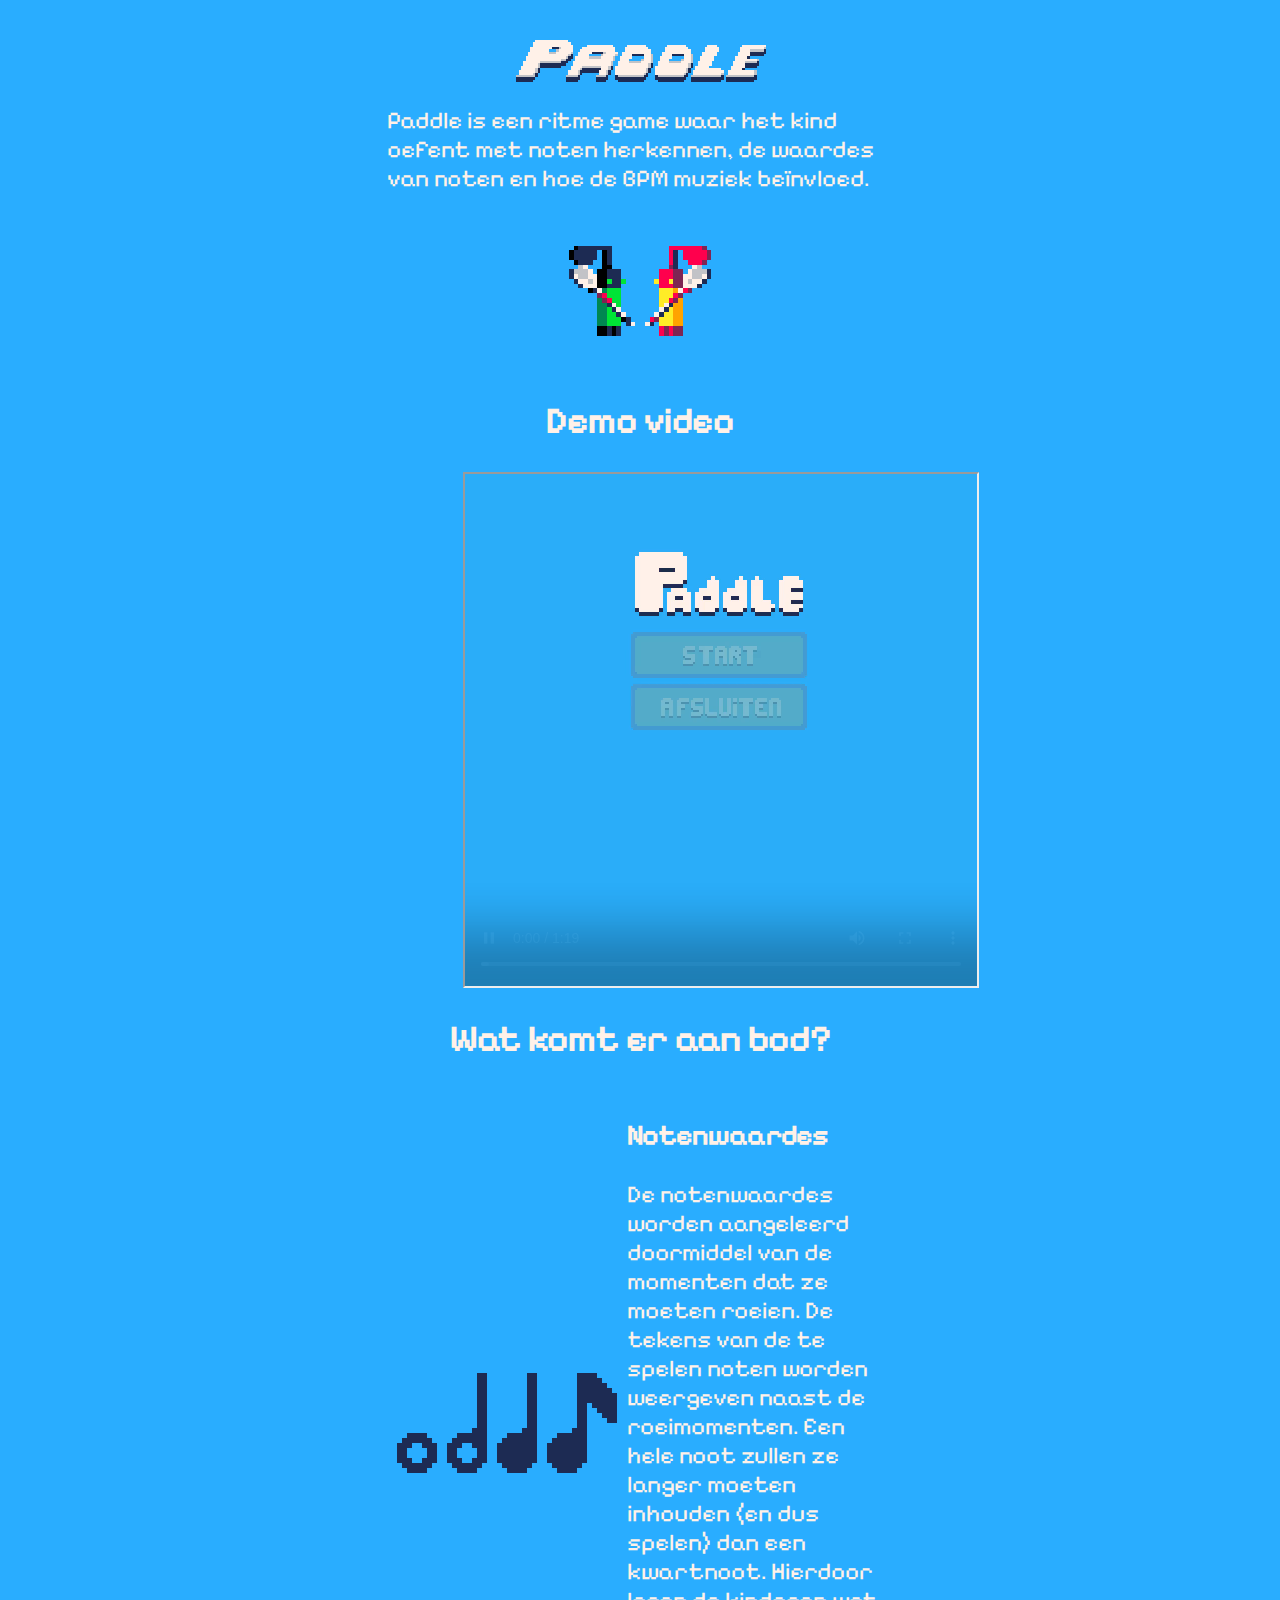
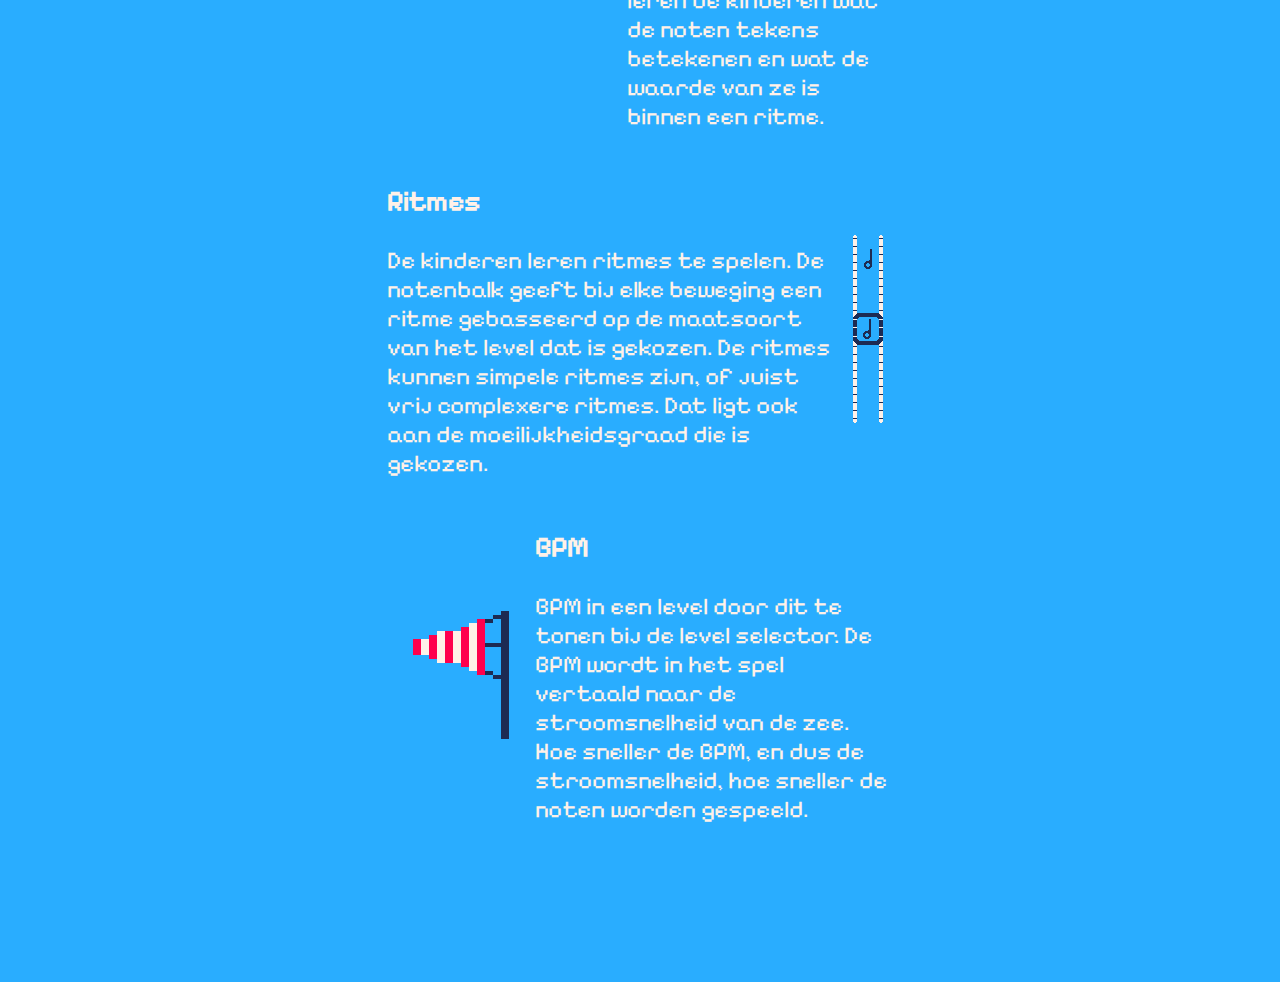
<file: index.html>
<!DOCTYPE html>
<html lang="en">
<head>
    <meta charset="UTF-8">
    <meta name="viewport" content="width=device-width, initial-scale=1.0">
    <link rel="stylesheet" href="src/style.css">
    <link rel="shortcut icon" href="src/img/logo.svg" type="image/x-icon">
    <title>Paddle</title>
    
    
</head>
<body>
    <main>
        <img id="paddle" src="src/img/paddle.svg" alt="paddle logo">
        <p>           
            Paddle is een ritme game waar het kind oefent met noten herkennen, de waardes van noten en hoe de BPM muziek beïnvloed.
        </p>
        <img id="nootjes" src="src/img/nootjes.svg" alt="">
        <h2>
            Demo video
        </h2>
        <iframe class="oneVisual" width="512" height="512" src="src/video/paddleDemo.mp4"></iframe> </iframe>
        <h2>
            Wat komt er aan bod?
        </h2>
        <div class="visualPlusText">
            <img src="src/img/noten.svg" alt="">
            <div>
                <h3>Notenwaardes</h3>
                <p>
                    De notenwaardes worden aangeleerd doormiddel van de momenten dat ze moeten roeien. De tekens van de te spelen noten worden weergeven naast de roeimomenten. Een hele noot zullen ze langer moeten inhouden (en dus spelen) dan een kwartnoot. Hierdoor leren de kinderen wat de noten tekens betekenen en wat de waarde van ze is binnen een ritme.
                </p>
            </div>

        </div>
        
        <div class="visualPlusText">
            <div>
                <h3>Ritmes</h3>
                <p>
                    De kinderen leren ritmes te spelen. De notenbalk geeft bij elke beweging een ritme gebasseerd op de maatsoort van het level dat is gekozen. De ritmes kunnen simpele ritmes zijn, of juist vrij complexere ritmes. Dat ligt ook aan de moeilijkheidsgraad die is gekozen.
                </p>
            </div>
            <img id="notebar" src="src/img/notebar.svg" alt="">   
        </div>

        <div class="visualPlusText">
            <img id="windsok" src="src/img/windsok.svg" alt="">
            <div>
                <h3>BPM</h3>
                <p>
                    BPM in een level door dit te tonen bij de level selector. De BPM wordt in het spel vertaald naar de stroomsnelheid van de zee. Hoe sneller de BPM, en dus de stroomsnelheid, hoe sneller de noten worden gespeeld.
                </p>
            </div>
        </div>
    </main>
    <footer>
        
</html>
</file>
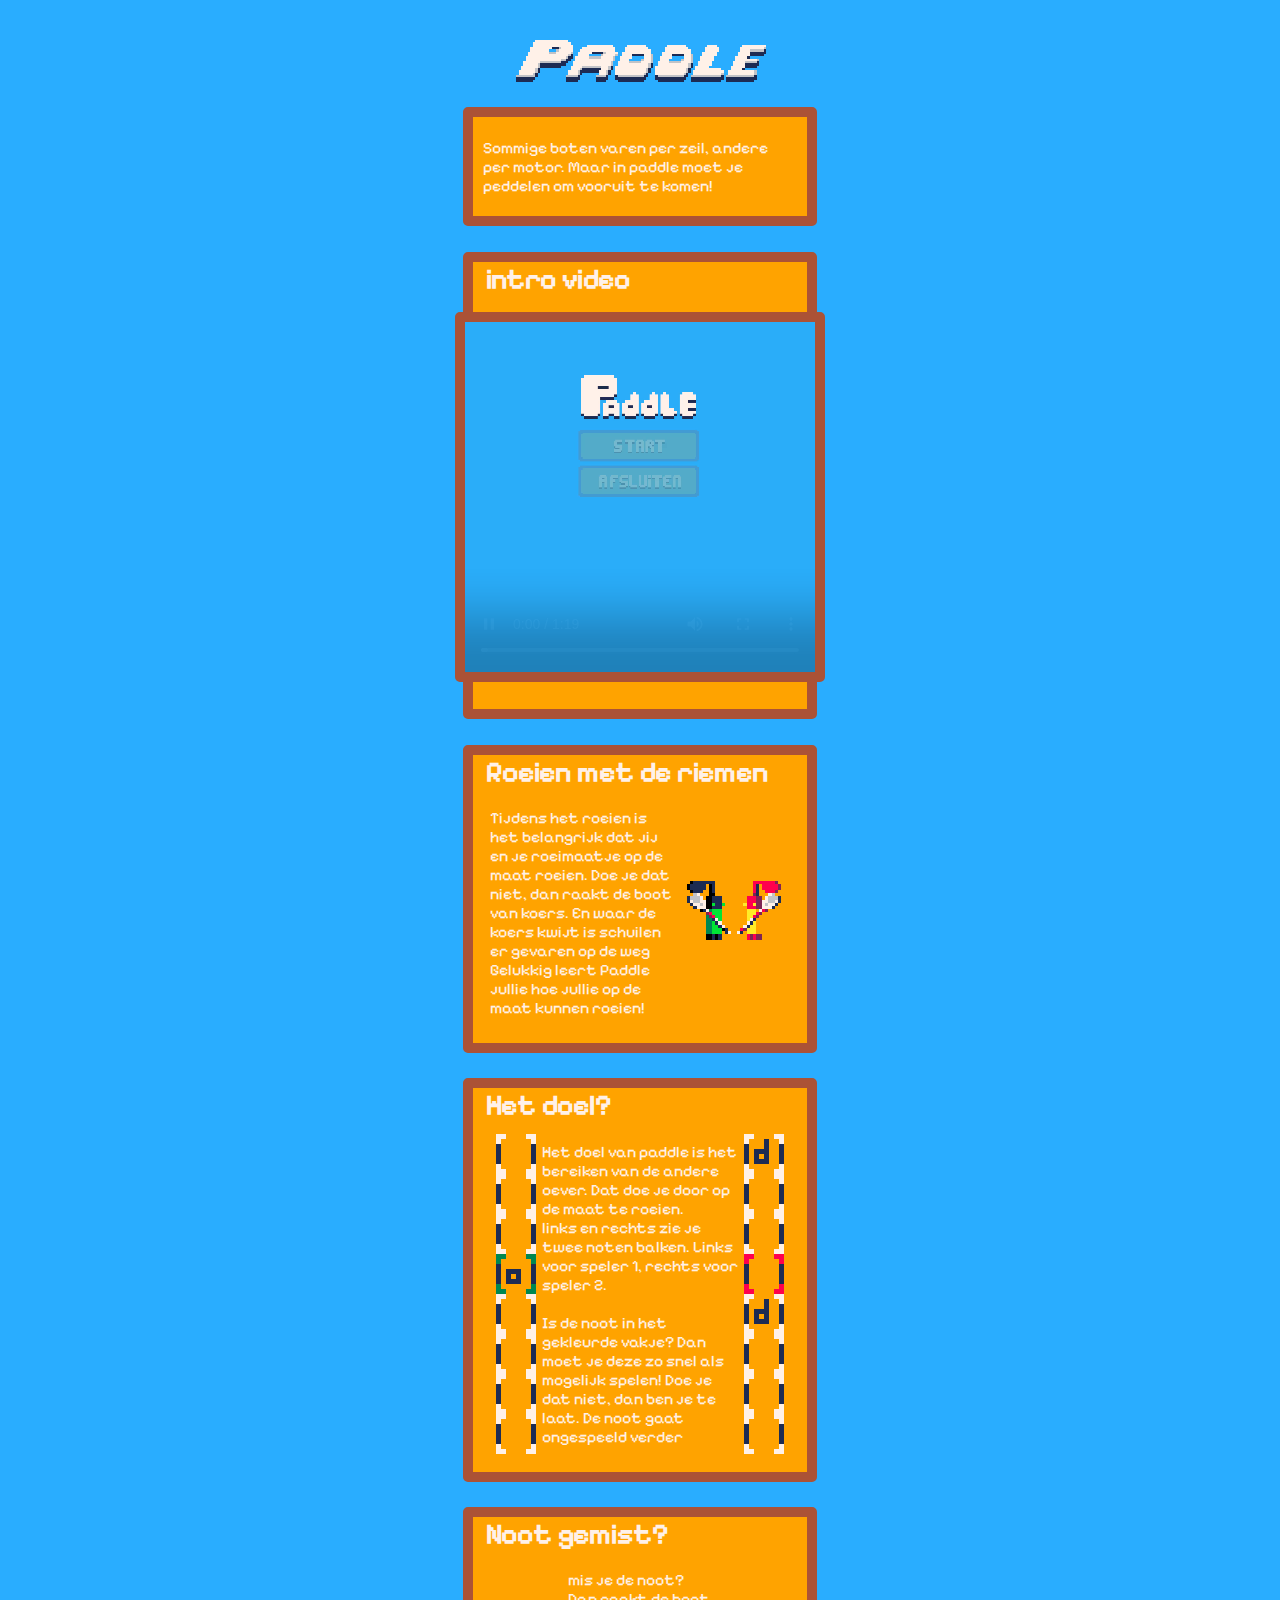
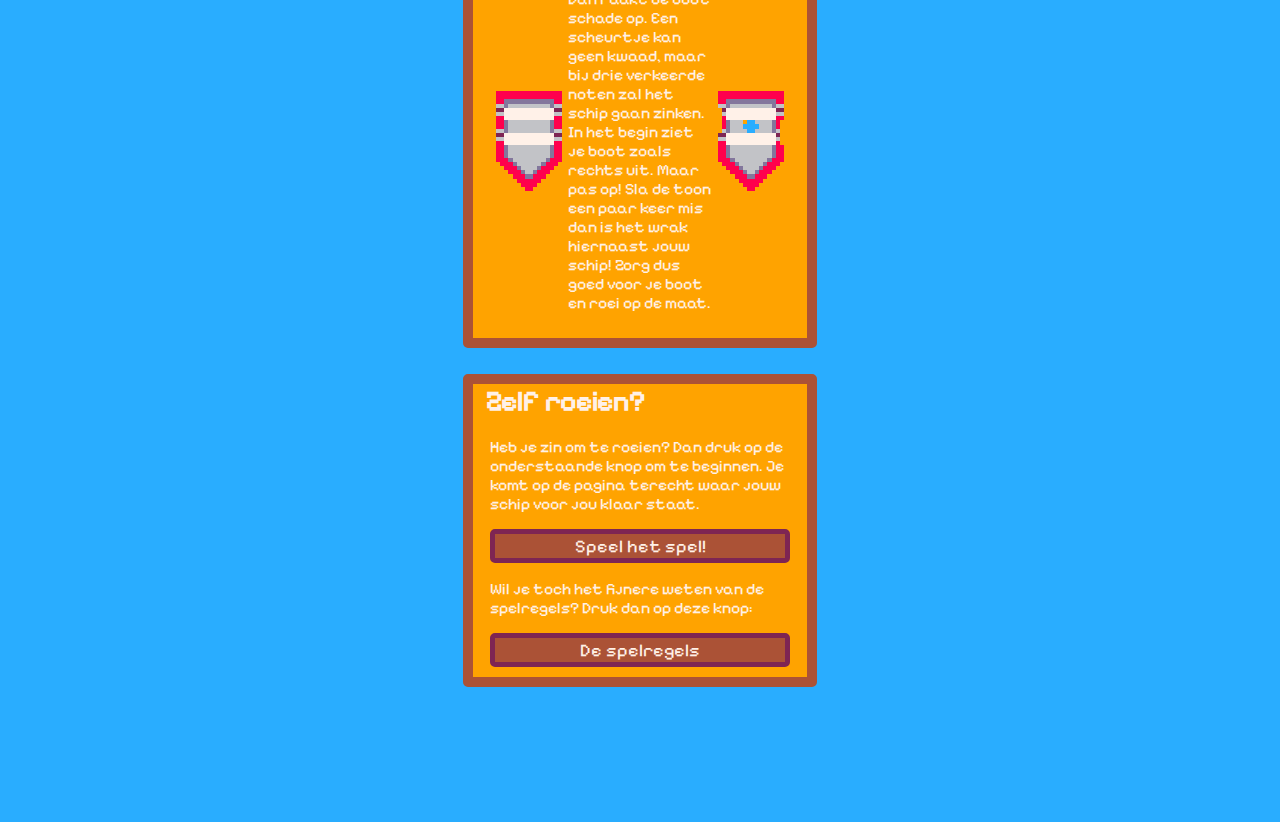
<file: Websitefiles/index.html>
<!DOCTYPE html>
<html lang="en">
<head>
    <meta charset="UTF-8">
    <meta name="viewport" content="width=device-width, initial-scale=1.0">
    <link rel="stylesheet" href="src/style.css?version=4">
    <link rel="shortcut icon" href="src/img/logo.svg" type="image/x-icon">
    <title>Paddle</title>
    
    
</head>
<body>
    <main>
        <img id="paddle" src="src/img/paddle.svg" alt="paddle logo">
        <div class="visualPlusText">
            <p>           
                Sommige boten varen per zeil, andere per motor. Maar in paddle moet je peddelen om vooruit te komen!
            </p>            
        </div>
        <div class="headerBubble">
            <h3>intro video</h3>
            <iframe class="video" width="350" height="350" src="src/video/paddleDemo.mp4"></iframe> </iframe>
        </div>

        <div class="headerBubble">
            <h3>Roeien met de riemen</h3>
            <div class="visualPlusTextNoBackground">
                <p>
                    Tijdens het roeien is het belangrijk dat jij en je roeimaatje op de maat roeien. Doe je dat niet, dan raakt de boot van koers. En waar de koers kwijt is schuilen er gevaren op de weg
                     Gelukkig leert Paddle jullie hoe jullie op de maat kunnen roeien!
                </p>
                <img src="src/img/nootjes.svg" alt="">
            </div>
        </div>

        <div class="headerBubble">
            <h3>Het doel?</h3>
            <div class="visualPlusTextNoBackground">
                <img id="notebar" src="src/img/noteBarOnTime.svg" alt="">
                <p>
                    Het doel van paddle is het bereiken van de andere oever. Dat doe je door op de maat te roeien. <br>
                    links en rechts zie je twee noten balken. Links voor speler 1, rechts voor speler 2. <br><br>
                    Is de noot in het gekleurde vakje? Dan moet je deze zo snel als mogelijk spelen! Doe je dat niet, dan ben je te laat. De noot gaat ongespeeld verder
                </p>
                <img id="notebar" src="src/img/noteBarTooLate.svg" alt="">
            </div>
        </div>

        <div class="headerBubble">
            <h3>Noot gemist?</h3>
            <div class="visualPlusTextNoBackground">
                <img src="src/img/boat.svg" alt="">
                <p>mis je de noot? Dan raakt de boot schade op. Een scheurtje kan geen kwaad, maar bij drie verkeerde noten zal het schip gaan zinken.
                    In het begin ziet je boot zoals rechts uit. Maar pas op! Sla de toon een paar keer mis dan is het wrak hiernaast jouw schip! 
                    Zorg dus goed voor je boot en roei op de maat.
                </p>
                <img src="src/img/boat damaged.svg" alt="">
            </div>
        </div>

        <div class="headerBubble">
            <h3>Zelf roeien?</h3>
            <div class="visualPlusTextNoBackgroundColumn">
                <p>
                    Heb je zin om te roeien? Dan druk op de onderstaande knop om te beginnen. Je komt op de pagina terecht waar jouw schip voor jou klaar staat.
                </p>
                <button onclick="document.location='https://ikaloligo.itch.io/paddle'">Speel het spel!</button>
                <p>
                    Wil je toch het fijnere weten van de spelregels? Druk dan op deze knop:
                </p>
                <button onclick="document.location='src/documents/paddleManualNL.pdf'">De spelregels</button>
            </div>

        </div>

    </main>
    <footer>
        
</html>
</file>
<file: src/style.css>
@font-face {
    font-family: 'pixelifySans-Bold';
    src: url(fonts/PixelifySans-Bold.ttf);
}
@font-face {
    font-family: 'pixelifySans-Medium';
    src: url(fonts/PixelifySans-Medium.ttf);
}
@font-face {
    font-family: 'pixelifySans-Regular';
    src: url(fonts/PixelifySans-Regular.ttf);
}
@font-face {
    font-family: 'pixelifySans-SemiBold';
    src: url(fonts/PixelifySans-SemiBold.ttf);
}

body {
    background-color: #29ADFF;
    display: flex;
    flex-direction: column;
    justify-content: center;
}

main {
    display: flex;
    flex-direction: column;
    justify-content: center;
    margin: 2.5% 30% 0 30%;
    font-family: 'pixelifySans-Regular', sans-serif;
    font-size:x-large;
    color: #FFF1E8;
    padding-bottom: 10%;
    & h2 {
        align-self: center;
    }
}

.oneVisual{

    margin: 0 15% 0 15% ;
}


.threeVisual {
    display: flex;
    flex-direction: row;
    justify-content: space-around;
    & img {
        align-self: center;
        width:384px;
        height: 384px;
    }
}

.visualPlusText {
    display: flex;
    flex-direction: row;
    justify-content: space-around;
    & img {
        align-self: center;
        width:auto;
        height: 100px;
        margin: 2%;
    }
}

#logo {
    min-width: 5%;
}

#paddle{
    max-width: 50%;
    margin-left: 25%;
    
}

#notebar {
    width: 25%;
    height: auto;
}

#nootjes {
    margin: 0 35% 0 35% ;
}

#windsok {
    width: 100%;
    height: auto;
}

@media screen and (max-width: 700px) {
    main {
        margin: 2.5% 5% 0 5%;
        font-size:medium;
        }

    h2 {
        font-size: large;
    }

    .threeVisual{
        flex-direction: column;
        margin: 0 15% 0 15% ;
    }
    
    .threeVisual > img {
        width: 100%;
        height: 100%;
        margin-top: 5%;
    }

    #nootjes {
        margin: 0 25% 0 25% ;
    }
    
}
</file>
<file: Websitefiles/src/style.css>
@font-face {
    font-family: 'pixelifySans-Bold';
    src: url(fonts/PixelifySans-Bold.ttf);
}
@font-face {
    font-family: 'pixelifySans-Medium';
    src: url(fonts/PixelifySans-Medium.ttf);
}
@font-face {
    font-family: 'pixelifySans-Regular';
    src: url(fonts/PixelifySans-Regular.ttf);
}
@font-face {
    font-family: 'pixelifySans-SemiBold';
    src: url(fonts/PixelifySans-SemiBold.ttf);
}

body {
    background-color: #29ADFF;
    display: flex;
    flex-direction: column;
    justify-content: center;
}

main {
    display: flex;
    flex-direction: column;
    justify-content: center;
    margin: 2.5% 30% 0 30%;
    font-family: 'pixelifySans-Regular', sans-serif;
    font-size:x-large;
    color: #FFF1E8;
    padding-bottom: 10%;
    & h2 {
        align-self: center;
    }
}

button {
    width: 25%;
    align-self: center;
    background-color: #AB5236;
    border-color: #7E2553;
    border-width: 5px;
    border-radius: 5px;
    border-style: solid;
    color: #FFF1E8;
    font-family: 'pixelifySans-Regular', sans-serif;
    font-size:large;
}

.headerBubble {
    margin:5% 15% 0 15% ;
    padding: 0 0 2% 0;
    display: flex;
    flex-direction: column;
    justify-content: space-around;
    background-color: #FFA300;
    border-color: #AB5236;
    border-width: 10px;
    border-radius: 5px;
    border-style: solid;
    & h3 {
        margin: 0 0 0 4%;
    }
}


.oneVisual{

    margin: 5% 15% 0 15% ;
    padding: 1% 2% 1% 2%;
    align-self: center;
    background-color: #FFA300;
    border-color: #AB5236;
    border-width: 10px;
    border-radius: 5px;
    border-style: solid;
    color: #FFF1E8;
    font-family: 'pixelifySans-Regular', sans-serif;
}


.threeVisual {
    display: flex;
    flex-direction: row;
    justify-content: space-around;
    background-color: #FFA300;
    border-color: #AB5236;
    border-width: 10px;
    border-radius: 5px;
    border-style: solid;
    color: #FFF1E8;
    font-family: 'pixelifySans-Regular', sans-serif;
    & img {
        align-self: center;
        width:384px;
        height: 384px;
    }
}

.visualPlusText {
    margin: 5% 15% 0 15% ;
    padding: 1% 2% 1% 2%;
    display: flex;
    flex-direction: row;
    justify-content: space-around;
    align-self: center;
    background-color: #FFA300;
    border-color: #AB5236;
    border-width: 10px;
    border-radius: 5px;
    border-style: solid;
    color: #FFF1E8;
    font-family: 'pixelifySans-Regular', sans-serif;
    font-size:medium;
    & img {
        align-self: center;
        width:auto;
        height: 100px;
        margin: 2%;
    }
}

.visualPlusTextNoBackground{
    margin: 1% 5% 0 5% ;
    display: flex;
    flex-direction: row;
    justify-content: space-around;
    align-self: center;
    color: #FFF1E8;
    font-family: 'pixelifySans-Regular', sans-serif;
    font-size:medium;
    & img {
        align-self: center;
        width:auto;
        height: 100px;
        margin: 2%;
    }
}

.visualPlusTextNoBackgroundColumn{
    margin: 1% 5% 0 5% ;
    display: flex;
    flex-direction: column;
    justify-content: space-around;
    align-self: center;
    color: #FFF1E8;
    font-family: 'pixelifySans-Regular', sans-serif;
    font-size:medium;
    & img {
        align-self: center;
        width:auto;
        height: 100px;
        margin: 2%;
    }
    & button {
       width: 100%; 
    }
}

.video{
    align-self: center;
    margin: 5% 0 5% 0;
    border-color: #AB5236;
    border-style: solid;
    border-width: 10px;
    border-radius: 5px;
}

#logo {
    min-width: 5%;
}

#paddle{
    max-width: 50%;
    margin-left: 25%;
    
}

#notebar {
    width: 25%;
    height: auto;
}

#nootjes {
    margin: 0 35% 0 35% ;
}

#windsok {
    width: 100%;
    height: auto;
}

#muziekNoten{
    width: 100%;
    height: auto;
}

@media screen and (max-width: 700px) {
    main {
        margin: 2.5% 5% 0 5%;
        font-size:medium;
        }

    h2 {
        font-size: large;
    }

    iframe {
        width: 128px;
        height: 128px;
        align-self: center;
    }

    .threeVisual{
        flex-direction: column;
        margin: 0 15% 0 15% ;
    }
    
    .threeVisual > img {
        width: 100%;
        height: 100%;
        margin-top: 5%;
    }

    #nootjes {
        margin: 0 25% 0 25% ;
    }

    #windsok {
        width: 300%;
        height: auto;
    }
    
    #muziekNoten{
        width: 300%;
        height: auto;
    }
    #notebar {
        width: 50%;
        height: auto;
    }
    
    
    
}
</file>
